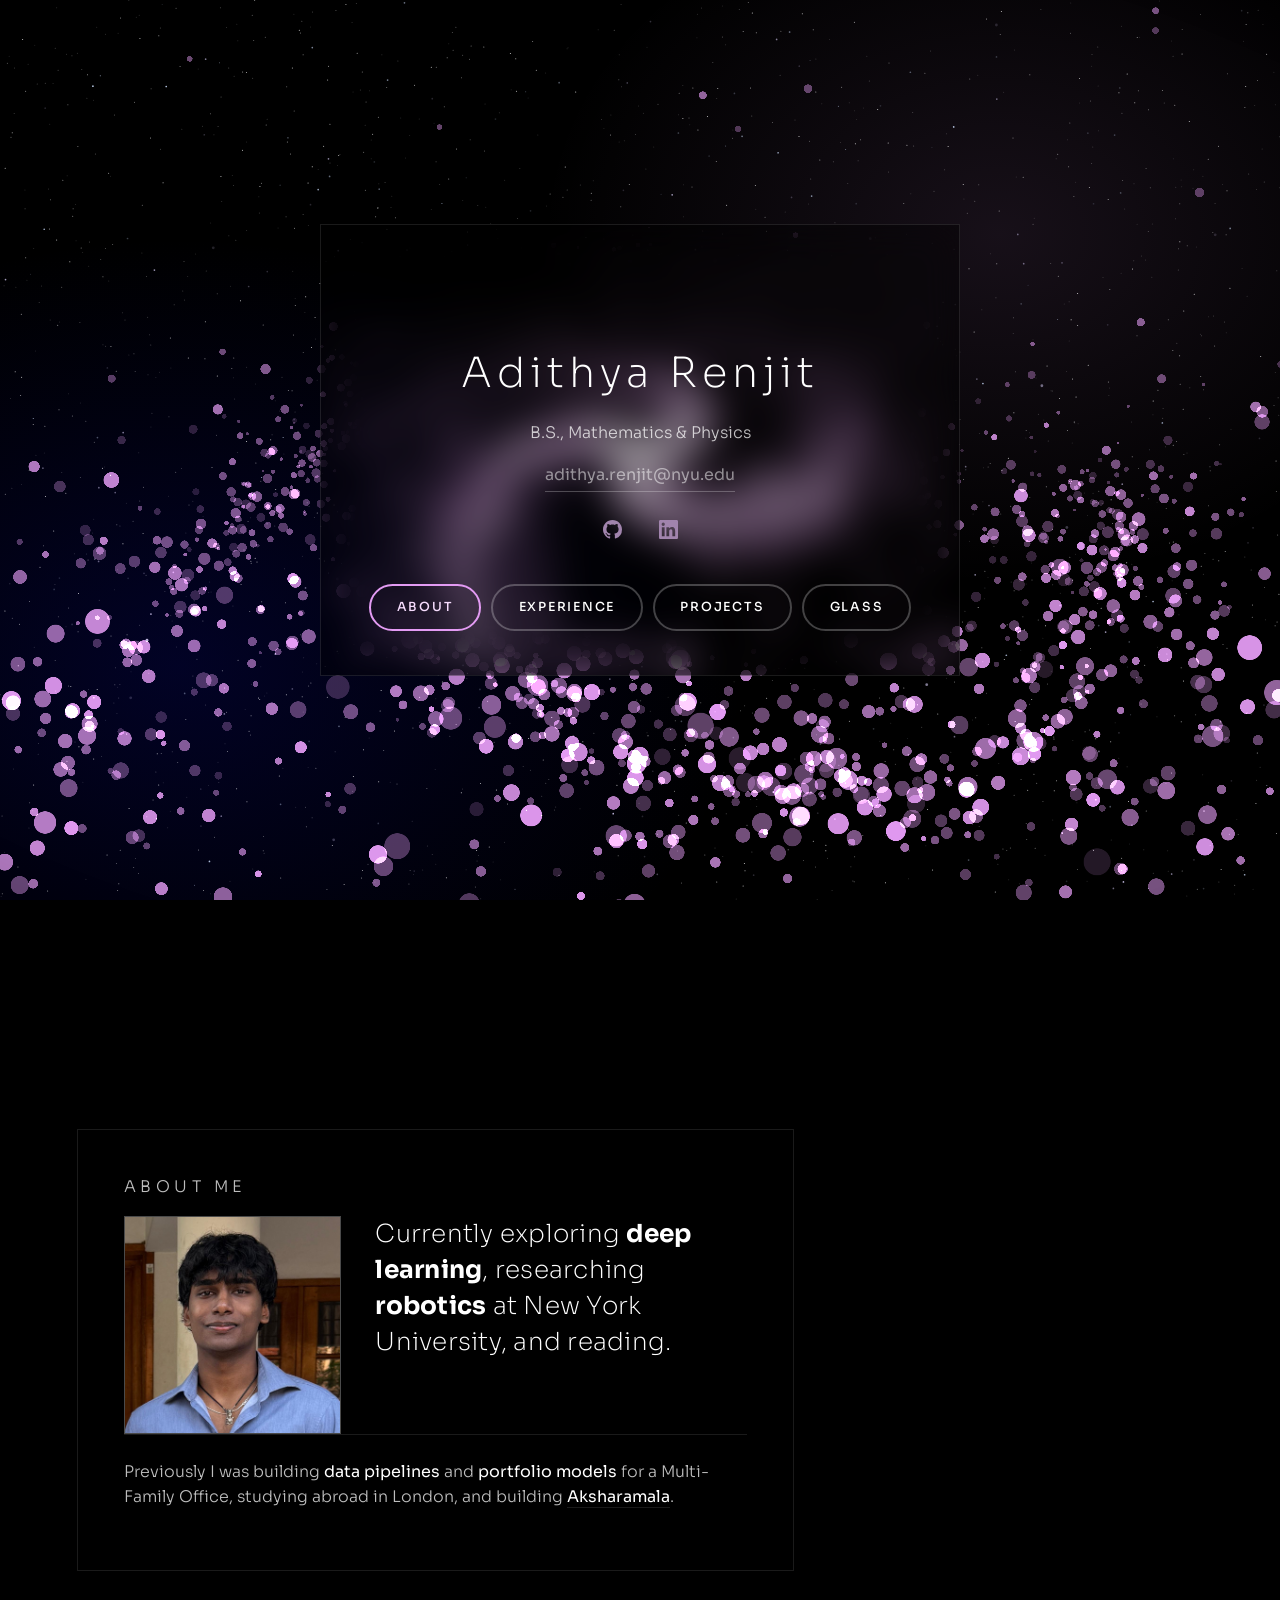
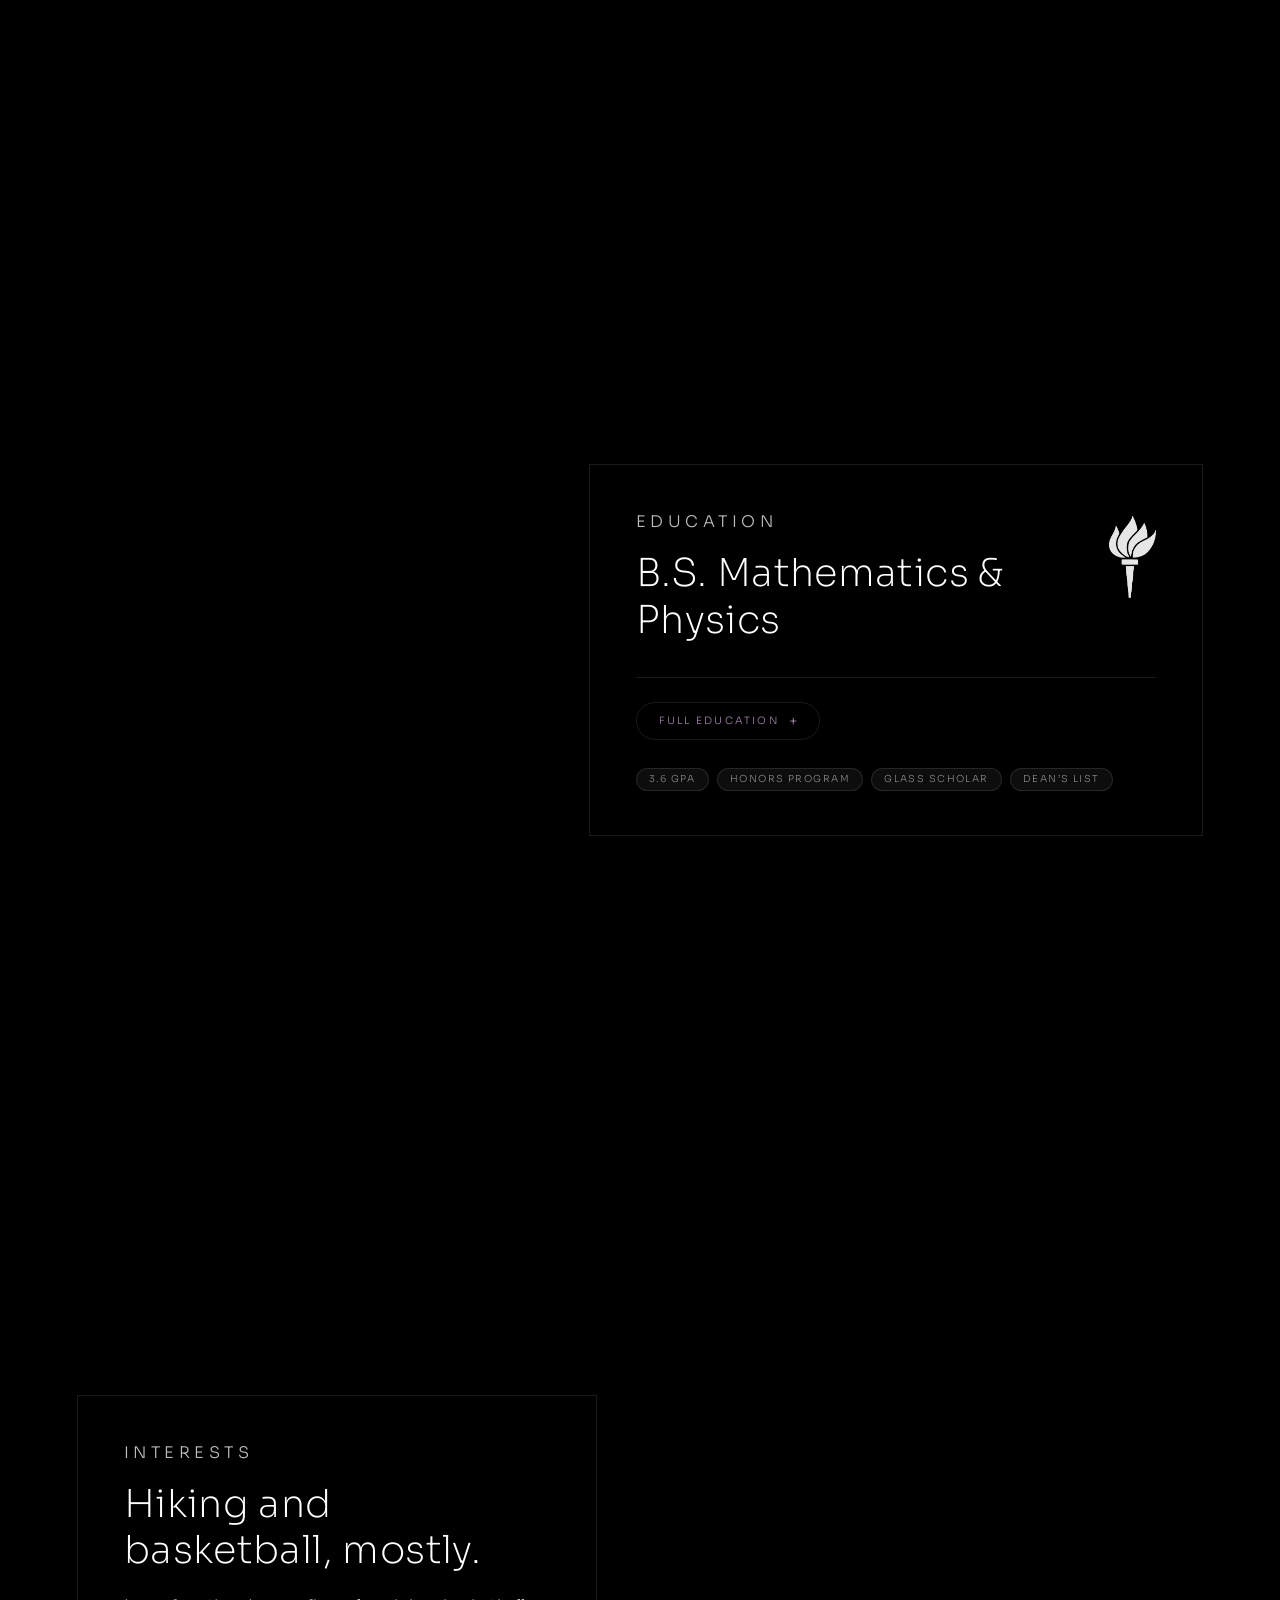
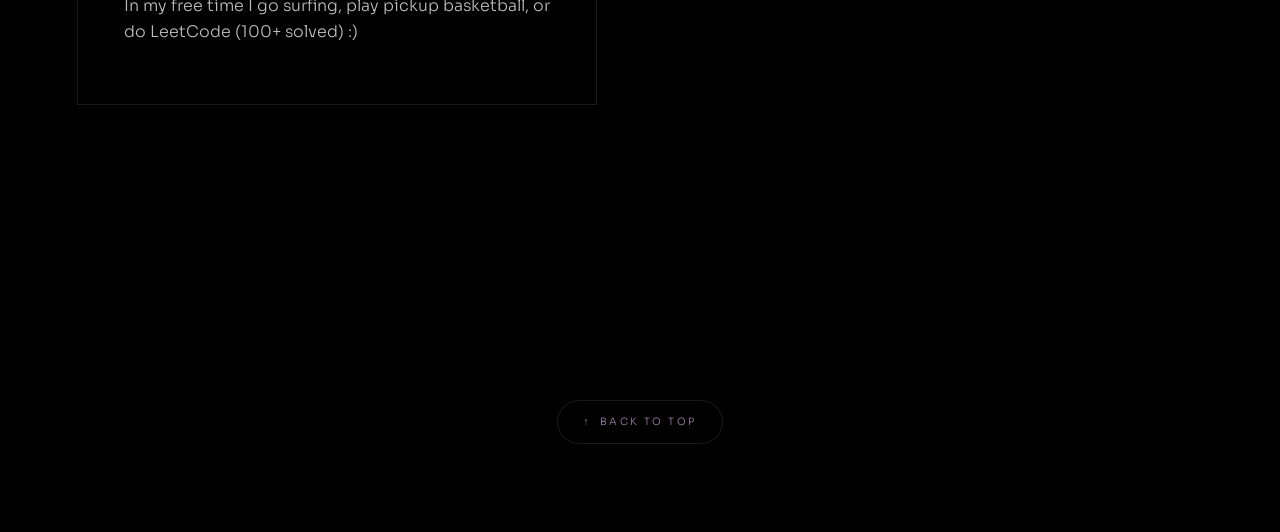
<file: index.html>
<!doctype html>
<html lang="en">
<head>
<meta charset="utf-8">
<meta name="viewport" content="width=device-width, initial-scale=1">
<title>Adithya Renjit</title>
<meta name="description" content="Adithya Renjit — mathematics &amp; physics at NYU. Deep learning, robotics research.">
<link rel="icon" href="assets/favicon-16.png" sizes="16x16">
<link rel="icon" href="assets/favicon.png" sizes="32x32">
<link rel="preconnect" href="https://fonts.googleapis.com">
<link rel="preconnect" href="https://fonts.gstatic.com" crossorigin>
<link href="https://fonts.googleapis.com/css2?family=Sora:wght@200;300;400;500;600&display=swap" rel="stylesheet">
<link rel="stylesheet" href="style.css">
<noscript><style>
  /* no canvas, no track switching: show everything, stacked */
  .track[hidden]{display:block !important}
  .tabs{display:none}
</style></noscript>
</head>
<body>

<canvas id="field" aria-hidden="true"></canvas>
<div id="nebula" aria-hidden="true"></div>
<div id="vignette" aria-hidden="true"></div>

<main>

  <!-- intro block: the only thing above the fold -->
  <section class="view hero" id="home">
    <div class="slab hero-slab">
      <h1 class="hero-name">Adithya Renjit</h1>
      <p class="hero-line">B.S., Mathematics &amp; Physics</p>
      <a class="hero-mail" href="mailto:adithya.renjit@nyu.edu">adithya.renjit@nyu.edu</a>
      <div class="hero-links">
        <a href="https://github.com/adithya1309" target="_blank" rel="noopener" aria-label="GitHub">
          <svg viewBox="0 0 16 16" aria-hidden="true" focusable="false"><path d="M8 0C3.58 0 0 3.58 0 8c0 3.54 2.29 6.53 5.47 7.59.4.07.55-.17.55-.38 0-.19-.01-.82-.01-1.49-2.01.37-2.53-.49-2.69-.94-.09-.23-.48-.94-.82-1.13-.28-.15-.68-.52-.01-.53.63-.01 1.08.58 1.23.82.72 1.21 1.87.87 2.33.66.07-.52.28-.87.51-1.07-1.78-.2-3.64-.89-3.64-3.95 0-.87.31-1.59.82-2.15-.08-.2-.36-1.02.08-2.12 0 0 .67-.21 2.2.82.64-.18 1.32-.27 2-.27.68 0 1.36.09 2 .271.53-1.04 2.2-.82 2.2-.82.44 1.1.16 1.92.08 2.12.51.56.82 1.27.82 2.15 0 3.07-1.87 3.75-3.65 3.95.29.25.54.73.54 1.48 0 1.07-.01 1.93-.01 2.2 0 .21.15.46.55.38A8.01 8.01 0 0 0 16 8c0-4.42-3.58-8-8-8z"/></svg>
        </a>
        <a href="https://www.linkedin.com/in/adithyavrenjit/" target="_blank" rel="noopener" aria-label="LinkedIn">
          <svg viewBox="0 0 24 24" aria-hidden="true" focusable="false"><path d="M20.45 20.45h-3.56v-5.57c0-1.33-.03-3.04-1.85-3.04-1.85 0-2.14 1.45-2.14 2.94v5.67H9.35V9h3.41v1.56h.05c.48-.9 1.63-1.85 3.36-1.85 3.6 0 4.27 2.37 4.27 5.45v6.29zM5.34 7.43a2.06 2.06 0 1 1 0-4.13 2.06 2.06 0 0 1 0 4.13zM7.12 20.45H3.55V9h3.57v11.45zM22.22 0H1.77C.79 0 0 .77 0 1.72v20.56C0 23.23.79 24 1.77 24h20.45c.98 0 1.78-.77 1.78-1.72V1.72C24 .77 23.2 0 22.22 0z"/></svg>
        </a>
      </div>

      <!-- these four ARE the navigation; each owns the whole page below -->
      <nav class="tabs" aria-label="Sections">
        <button data-track="about"      aria-current="true">About</button>
        <button data-track="experience" aria-current="false">Experience</button>
        <button data-track="projects"   aria-current="false">Projects</button>
        <button data-track="glass"      aria-current="false">GLASS</button>
      </nav>
    </div>
  </section>

  <div id="tracks">

    <div class="track" data-track="about">
      <section class="view">
        <div class="slab">
          <p class="eyebrow">About me</p>
          <div class="aboutrow">
            <img class="avatar" src="assets/headshot.jpg" alt="Adithya Renjit" width="910" height="1214">
            <div>
              <h2 class="title title--sm">Currently exploring <strong>deep learning</strong>, researching
                 <strong>robotics</strong> at New York University,
                 and reading.</h2>
            </div>
          </div>
          <p class="prev">Previously I was building <strong>data pipelines</strong> and
             <strong>portfolio models</strong> for a Multi-Family Office, studying abroad in London,
             and building <a href="aksharamala.html">Aksharamala</a>.</p>
        </div>
      </section>

      <section class="view">
        <div class="slab">
          <p class="eyebrow">Education</p>
          <div class="eduhead">
            <h2 class="title">B.S. Mathematics &amp; Physics</h2>
            <img class="edulogo" src="assets/nyu-torch.png" alt="NYU" width="347" height="600">
          </div>
          <details class="expand">
            <summary>Full education</summary>
            <div class="edu">
              <ul class="entries">
                <li>
                  <div class="hd"><span class="t">New York University</span><span class="d">Tandon School of Engineering &amp; Courant Institute</span></div>
                  <p class="s">B.S. in Mathematics &amp; Physics.</p>
                </li>
                <li>
                  <div class="hd"><span class="t">Global Leaders and Scholars in STEM</span></div>
                  <p class="s">Honors cohort built around research, professional development, and a global-challenge mission.</p>
                </li>
                <li>
                  <div class="hd"><span class="t">Coursework</span></div>
                  <p class="s">Multivariable Calculus, Linear Algebra, Probability &amp; Statistics,
                     Classical Mechanics, Physics I&ndash;III, Statics, Materials Science.</p>
                </li>
              </ul>
            </div>
          </details>
          <div class="edu-badges">
            <span class="chip">3.6 GPA</span>
            <span class="chip">Honors Program</span>
            <span class="chip">GLASS Scholar</span>
            <span class="chip">Dean&rsquo;s List</span>
          </div>
        </div>
      </section>

      <section class="view">
        <div class="slab slab--narrow">
          <p class="eyebrow">Interests</p>
          <h2 class="title">Hiking and basketball, mostly.</h2>
          <p>In my free time I go surfing, play pickup basketball, or do
             LeetCode (100+ solved) :)</p>
        </div>
      </section>
      <div class="totop">
        <a href="#home">&uarr;&nbsp;&nbsp;Back to top</a>
      </div>

    </div>

    <div class="track" data-track="experience" hidden>
      <section class="view view--centred">
        <div class="slab slab--wide">
          <p class="eyebrow">Work</p>
          <h2 class="title">Professional Experience.</h2>
          <ul class="entries">
            <li>
              <div class="hd"><span class="t">Investment Intern &mdash; BRCPL</span>
              <span class="d">May 2026 &mdash; Jul 2026</span></div>
              <div class="s">Created data pipelines and portfolio models for an asset manager.</div>
            </li>
            <li>
              <div class="hd"><span class="t">Teaching Assistant &mdash; NYU Engineering &amp; Design</span>
              <span class="d">Sep 2025 &mdash; Present</span></div>
              <div class="s">Led lab sections on digital logic, CAD, and C++, supporting soldering
                  and Arduino builds.</div>
            </li>
          </ul>
        </div>
      </section>

      <section class="view view--centred">
        <div class="slab slab--wide">
          <p class="eyebrow">Research Groups</p>
          <h2 class="title">Contributing to.</h2>
          <ul class="entries">
            <li>
              <div class="hd"><span class="t">FAMS Lab &mdash; NYU</span>
              <span class="d">Sep 2026 &mdash; Present</span></div>
              <div class="s">Focusing on soft robotics, artificial intelligence, and mechatronic systems.</div>
            </li>
            <li>
              <div class="hd"><span class="t">Rogue Aerospace &mdash; NYU</span>
              <span class="d">Sep 2025 &mdash; Present</span></div>
              <div class="s">Building civilian-class rockets for competition.</div>
            </li>
          </ul>
        </div>
      </section>
      <div class="totop">
        <a href="#home">&uarr;&nbsp;&nbsp;Back to top</a>
      </div>

    </div>

    <div class="track" data-track="projects" hidden>
      <section class="view view--centred">
        <div class="stack">
          <p class="trackhead">Selected Projects</p>
          <div class="slab slab--wide">
                        <h2 class="title">Aksharamala</h2>
            <p>A convolutional neural net and web app that teaches Malayalam script.</p>
            <div class="embed">
              <video src="demogif.mp4" title="Aksharamala demo"
                autoplay loop muted playsinline preload="metadata"></video>
            </div>
            <div class="chips"><span class="chip">Python</span><span class="chip">PyTorch</span><span
              class="chip">pandas</span><span class="chip">Completed</span><a class="chip chip--link"
              href="https://youtu.be/Khj7lOnFQ6Q" target="_blank" rel="noopener">Demo</a></div>
            <div class="totop totop--inline">
              <a href="aksharamala.html">Read more</a><a href="https://adithya1309.github.io/aksharamala" target="_blank" rel="noopener">Try it out&nbsp;&nbsp;&rarr;</a>
            </div>
          </div>
        </div>
      </section>

      <section class="view view--centred">
        <div class="slab slab--wide">
                    <h2 class="title">Physics-Informed Neural Net for Battery Degradation</h2>
          <p>Recovering negative-electrode diffusion from raw voltage.</p>
          <div class="chips"><span class="chip">PyTorch</span><span class="chip">In progress</span></div>
        </div>
      </section>

      <section class="view view--centred">
        <div class="slab slab--wide">
                    <h2 class="title">gpuplate</h2>
          <p>Developing a cold plate for an RTX 4090.</p>
          <div class="chips"><span class="chip">SolidWorks</span><span class="chip">In progress</span></div>
        </div>
      </section>
      <div class="totop">
        <a href="#home">&uarr;&nbsp;&nbsp;Back to top</a>
      </div>

    </div>

    <div class="track" data-track="glass" hidden>
      <section class="view">
        <div class="slab">
          <p class="eyebrow">Overview</p>
          <h2 class="title">What GLASS is.</h2>
          <p class="quote">&ldquo;The Global Leaders and Scholars in STEM (GLASS) program brings together
             and supports high-achieving undergraduates with the potential for becoming global leaders
             in innovation, technology, research, and entrepreneurship.&rdquo;</p>
        </div>
      </section>

      <section class="view view--centred">
        <div class="stack">
          <div class="slab slab--wide mission">
            <p class="eyebrow">Mission Statement</p>
            <h2 class="mission-title">Global Challenge</h2>
            <blockquote class="pull">&ldquo;Improving access through efficient and sustainable infrastructure.&rdquo;</blockquote>
            <p>As a <strong>mathematics &amp; physics</strong> student, and someone who grew up volunteering
               at underprivileged communities across Borneo, I understood firsthand that engineers have
               the potential to bridge social and economic gaps by designing
               <strong>affordable infrastructure</strong> and creating
               <strong>innovative, sustainable technologies</strong>.</p>
            <p>Being a <strong>GLASS Scholar</strong> gives me access to the resources required to turn my
               ambitions into a reality, and it makes achieving my goals a little easier. Through the
               three-year program I can see myself growing both professionally and personally into
               somebody who can leave a <strong>lasting positive impact</strong> on not only my local
               community but the world too.</p>
          </div>
        </div>
      </section>

      <section class="view view--centred">
        <div class="pair">
          <div class="slab">
            <p class="eyebrow">Goals</p>
            <h2 class="title">UN Sustainable Development Goals (SDGs)</h2>
            <ul class="entries">
              <li><div class="hd"><span class="t">Reduced Inequalities</span></div></li>
              <li><div class="hd"><span class="t">Quality Education</span></div></li>
            </ul>
          </div>
          <div class="slab">
            <p class="eyebrow">Focus</p>
            <h2 class="title">Impact Areas</h2>
            <ul class="entries">
              <li><div class="hd"><span class="t">Quantum Science &amp; Technologies</span></div></li>
              <li><div class="hd"><span class="t">Industrial, Urban &amp; Environmental Sustainability</span></div></li>
            </ul>
          </div>
        </div>
      </section>

      <section class="view view--centred">
        <div class="stack stack--windows">
          <p class="trackhead">The Five Windows</p>
          <div class="slab slab--head">
            <h2 class="title">The five GLASS competencies.</h2>
            <p>GLASS develops mastery across five areas. Each window gets its own page tracking
               goals, plans, and progress.</p>
          </div>
          <div class="ring">
          <a class="win" href="#" style="--x:50%;--y:10%">
            <span class="win-num">01</span>
            <span class="win-title">Professional Development</span>
            <span class="win-desc">Internships, research, certifications, and conferences that build the engineering career.</span>
            <span class="win-go">Open window &rarr;</span>
          </a>
          <a class="win" href="#" style="--x:84%;--y:38%">
            <span class="win-num">02</span>
            <span class="win-title">Academic Excellence</span>
            <span class="win-desc">Rigorous coursework, research, and design work at the core of the honors curriculum.</span>
            <span class="win-go">Open window &rarr;</span>
          </a>
          <a class="win" href="#" style="--x:71%;--y:82%">
            <span class="win-num">03</span>
            <span class="win-title">Commitment to Service</span>
            <span class="win-desc">Service learning, mentoring, and community engagement tied to the SDGs and Impact Areas.</span>
            <span class="win-go">Open window &rarr;</span>
          </a>
          <a class="win" href="#" style="--x:29%;--y:82%">
            <span class="win-num">04</span>
            <span class="win-title">Global Competency</span>
            <span class="win-desc">The required semester abroad and the cross-cultural work that widens an engineering perspective.</span>
            <span class="win-go">Open window &rarr;</span>
          </a>
          <a class="win" href="#" style="--x:16%;--y:38%">
            <span class="win-num">05</span>
            <span class="win-title">Leadership Development</span>
            <span class="win-desc">Team leadership, mentoring, and the cohort seminar series.</span>
            <span class="win-go">Open window &rarr;</span>
          </a>
            </div>
        </div>
      </section>
      <div class="totop">
        <a href="#home">&uarr;&nbsp;&nbsp;Back to top</a>
      </div>


    </div>

  </div>
</main>

<!-- footer removed: socials, scroll indicator and place slot all dropped -->

<script src="galaxy.js"></script>
</body>
</html>
</file>
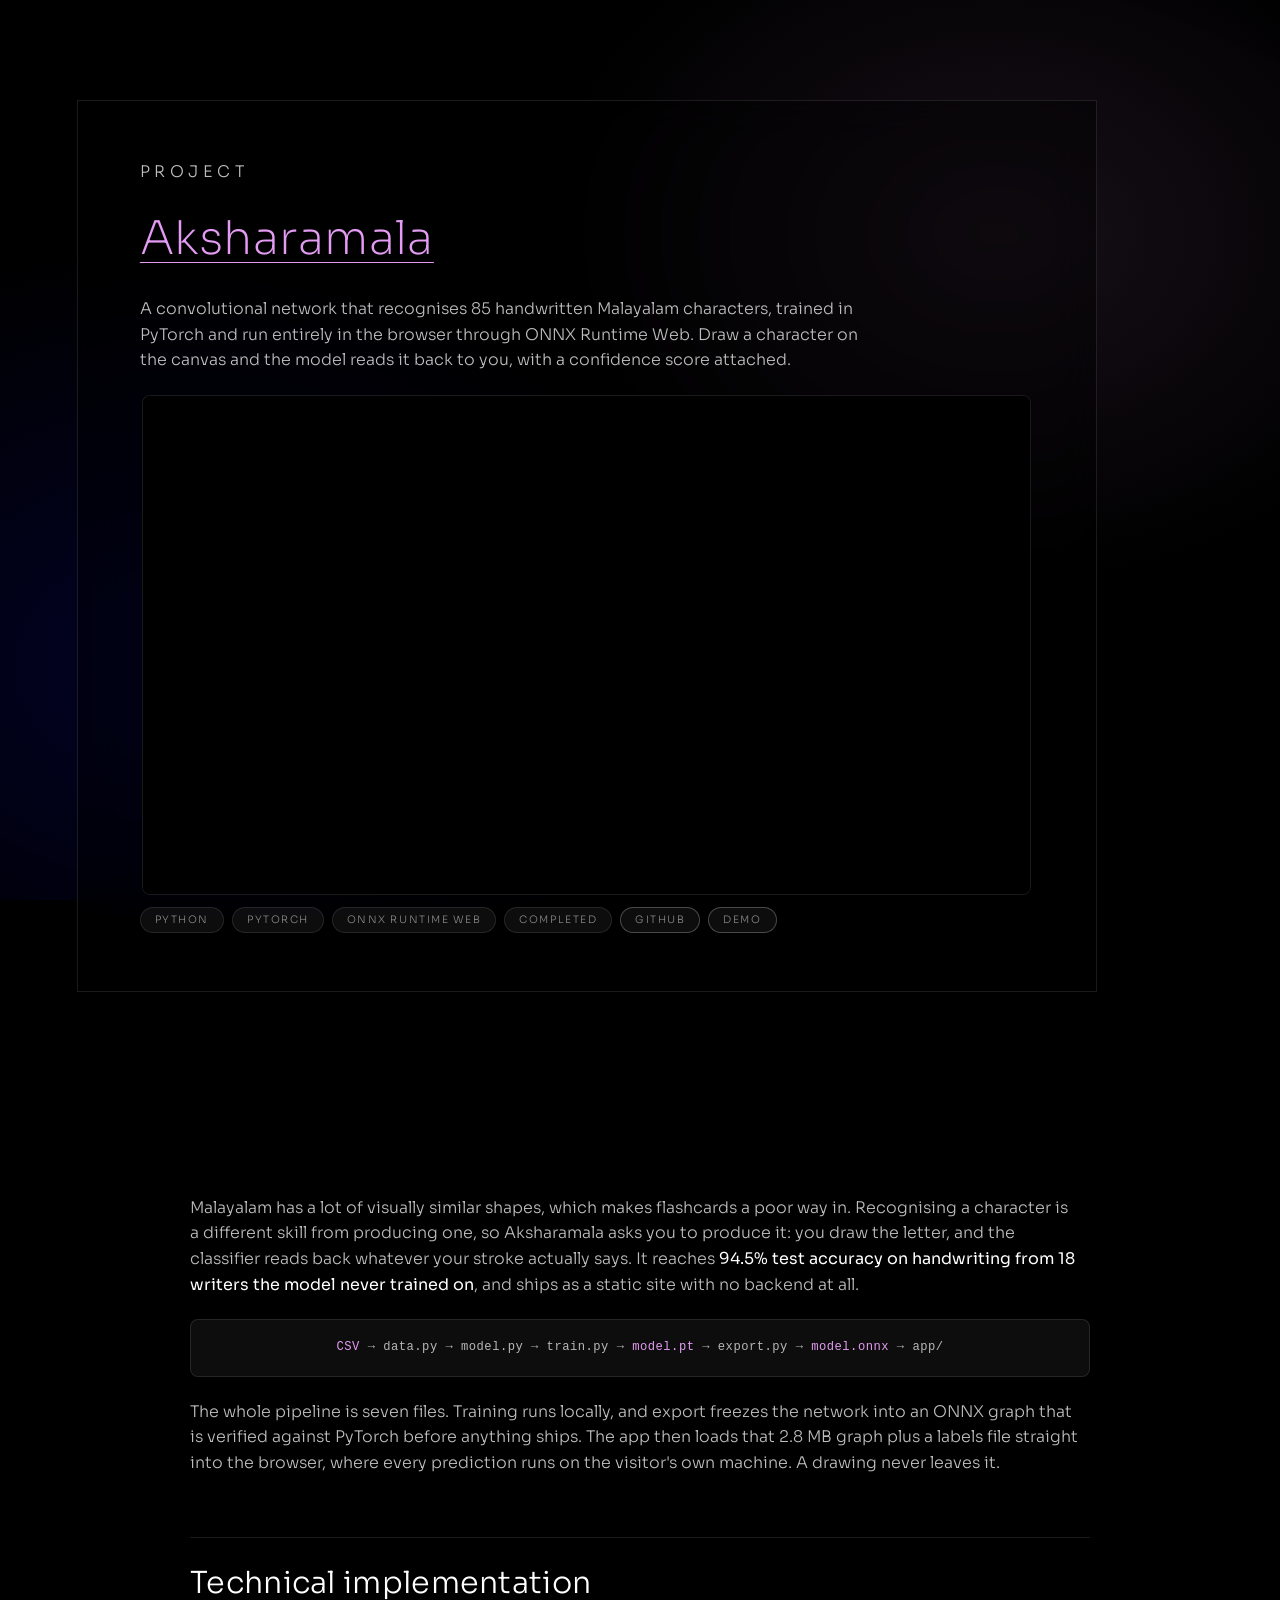
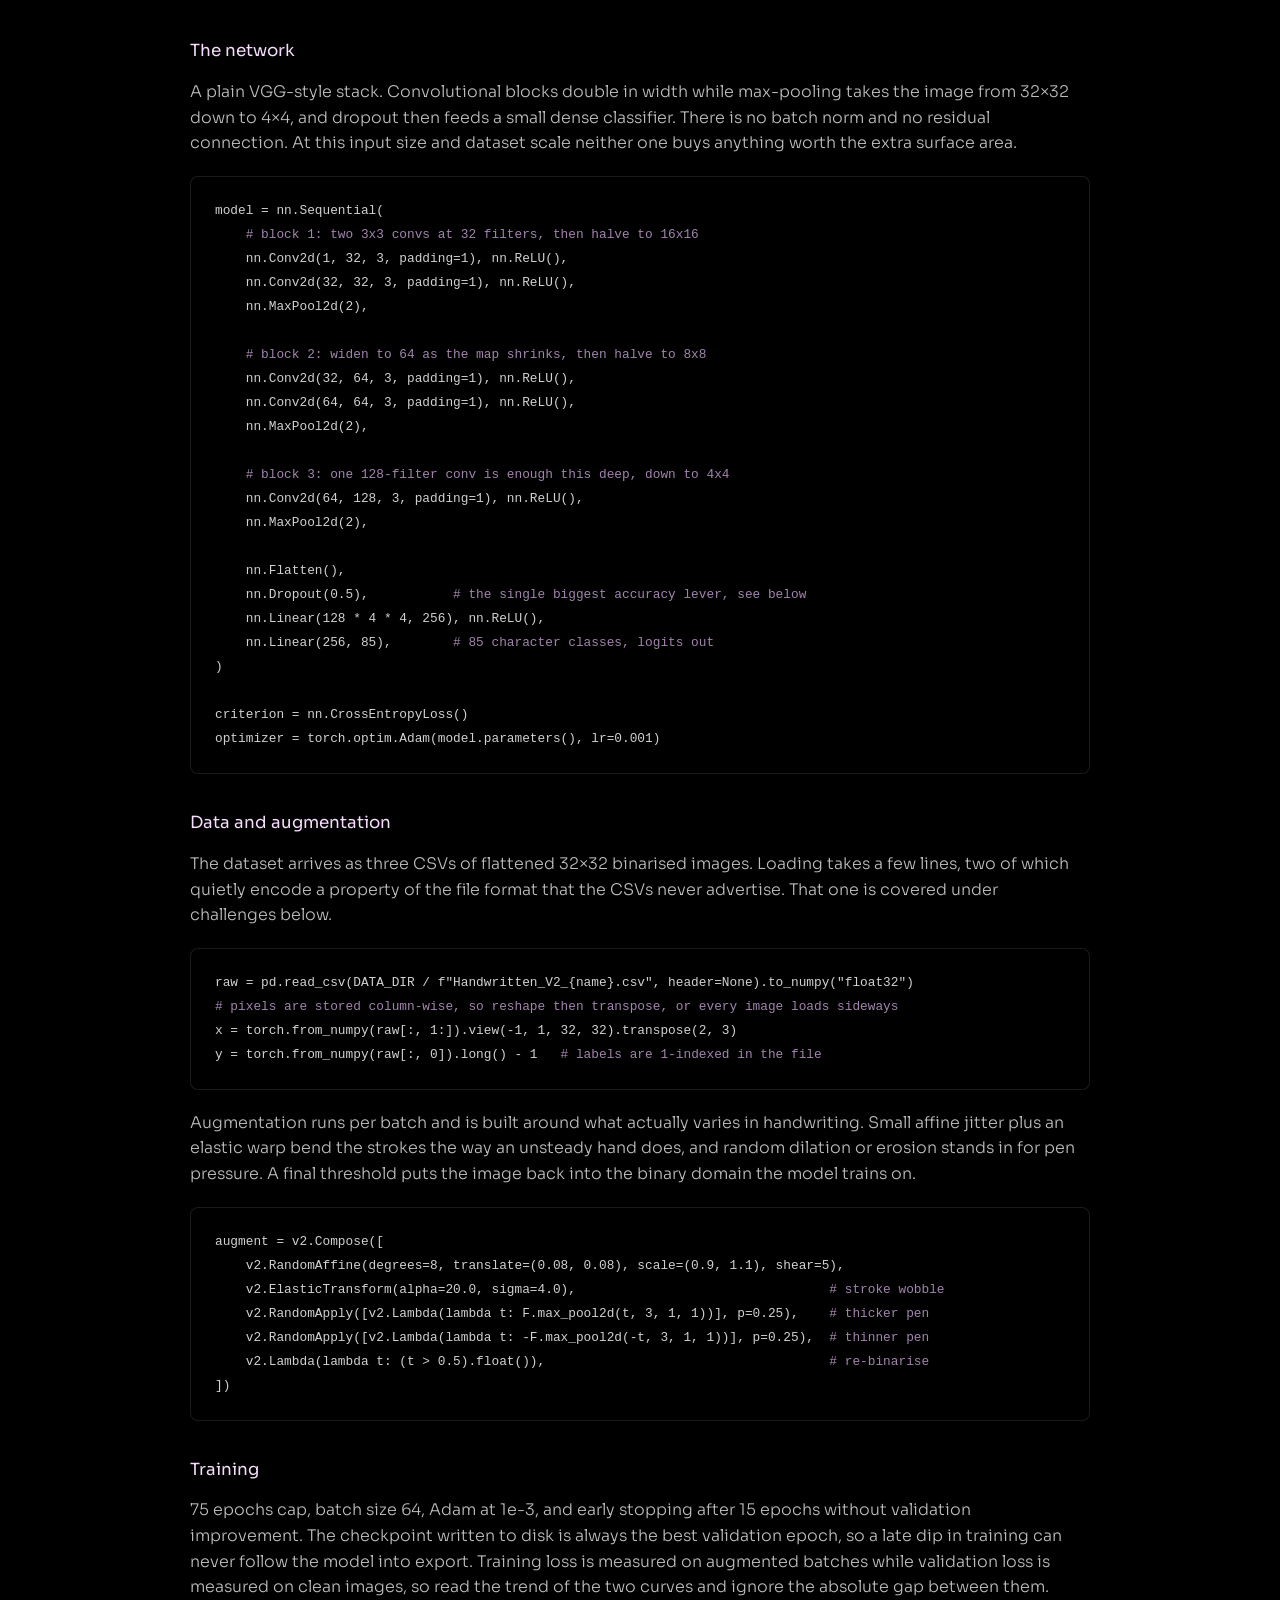
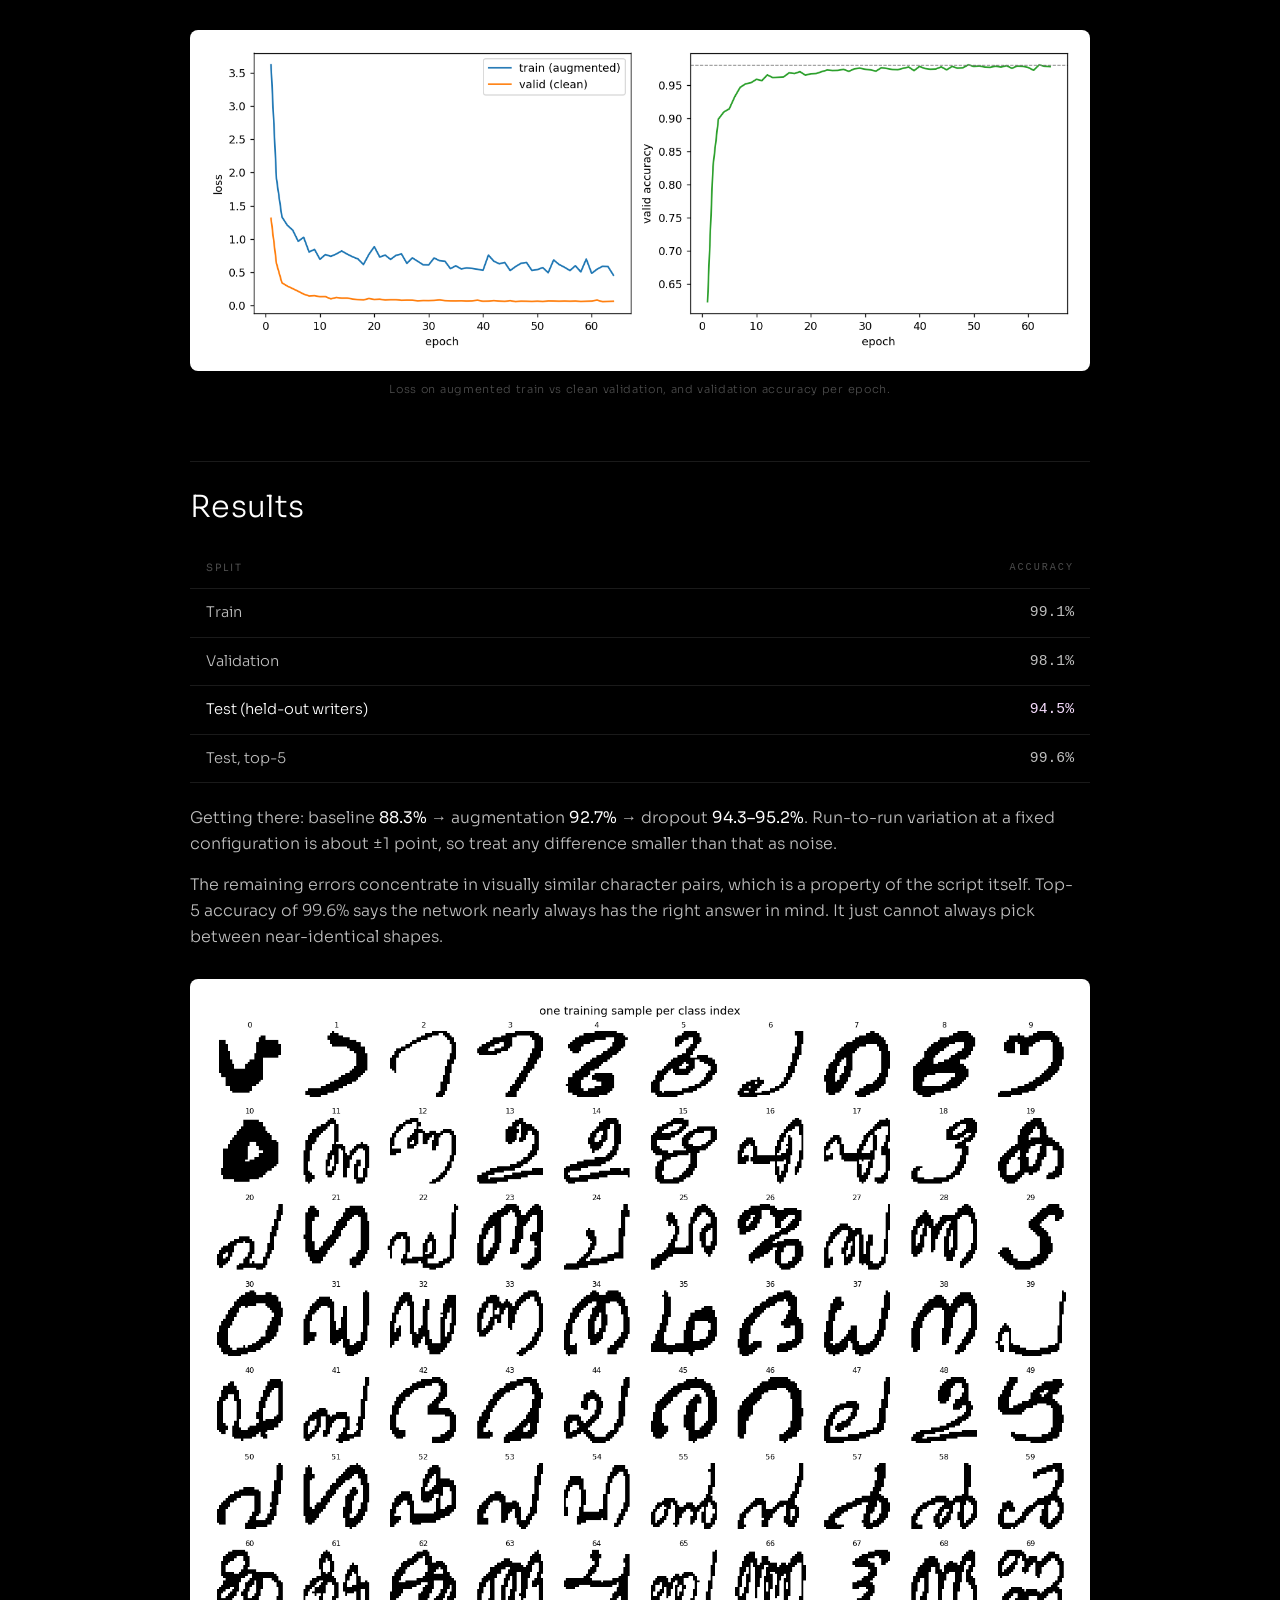
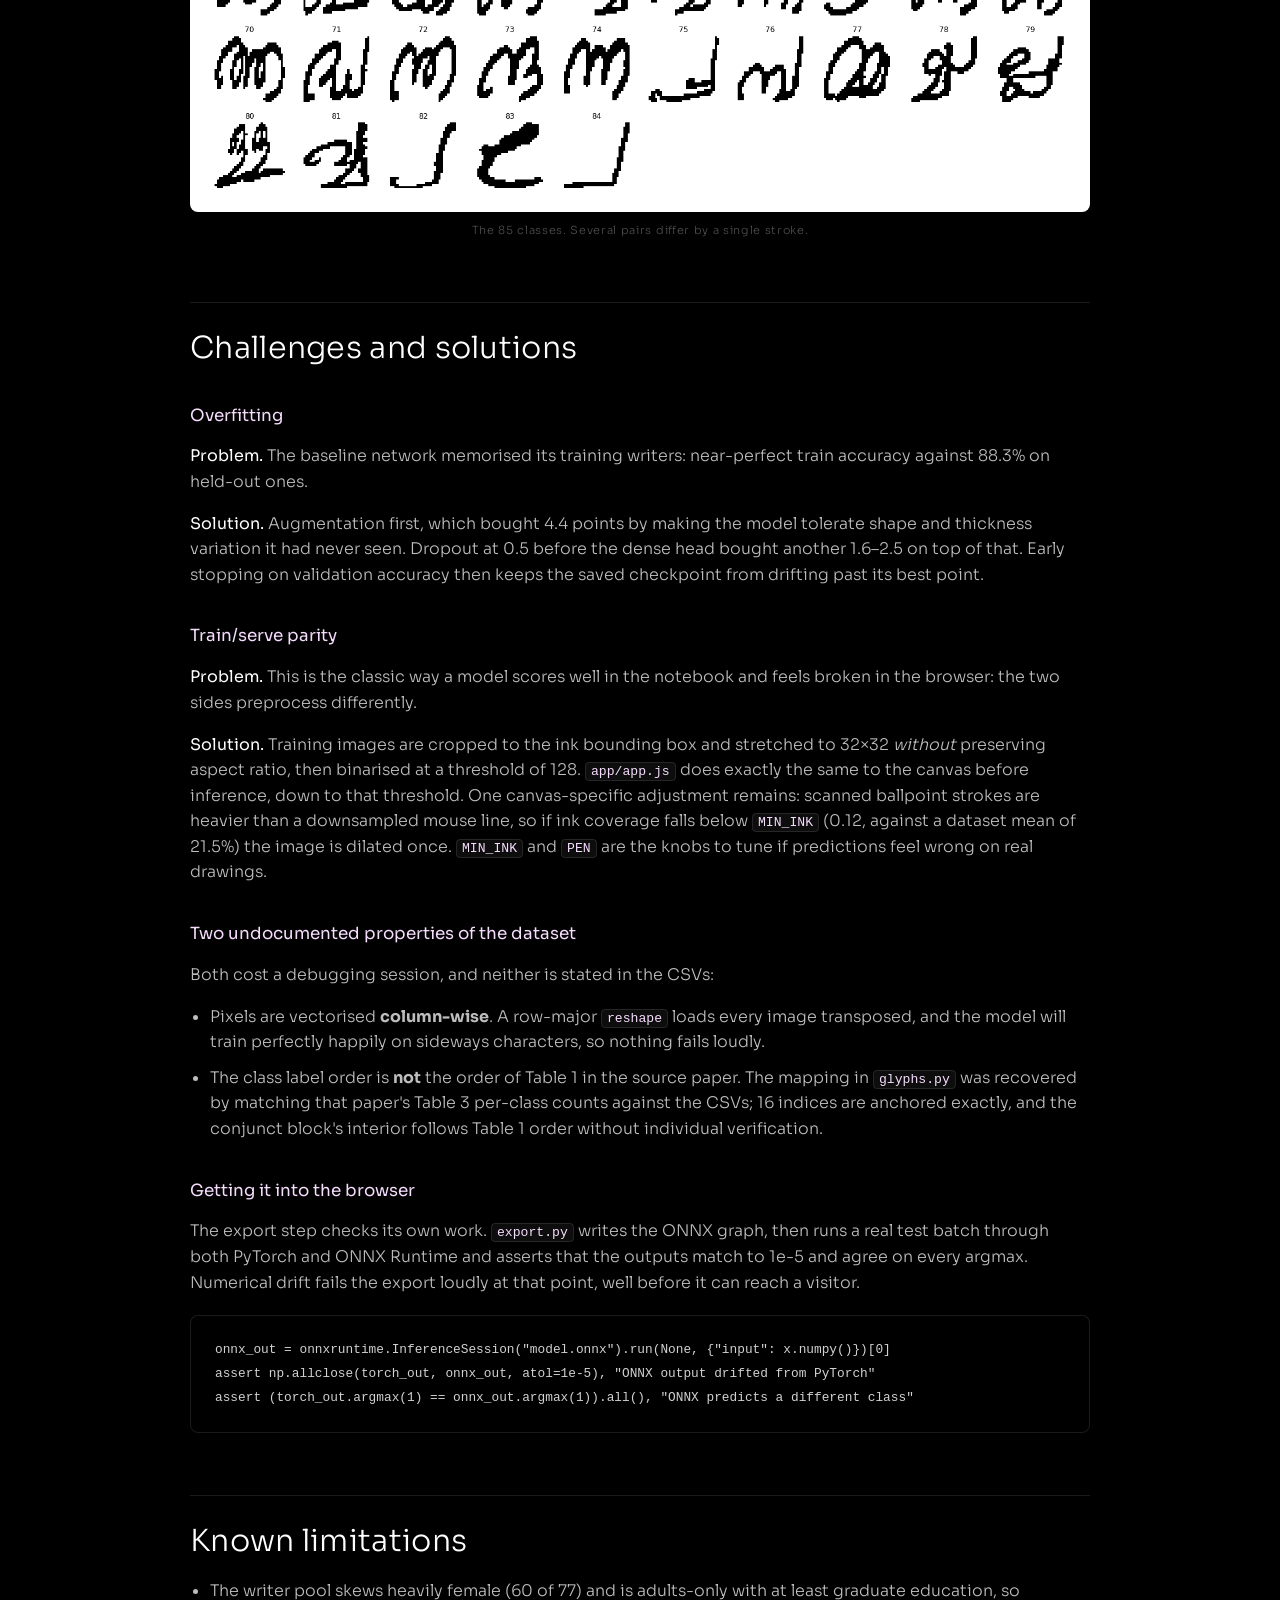
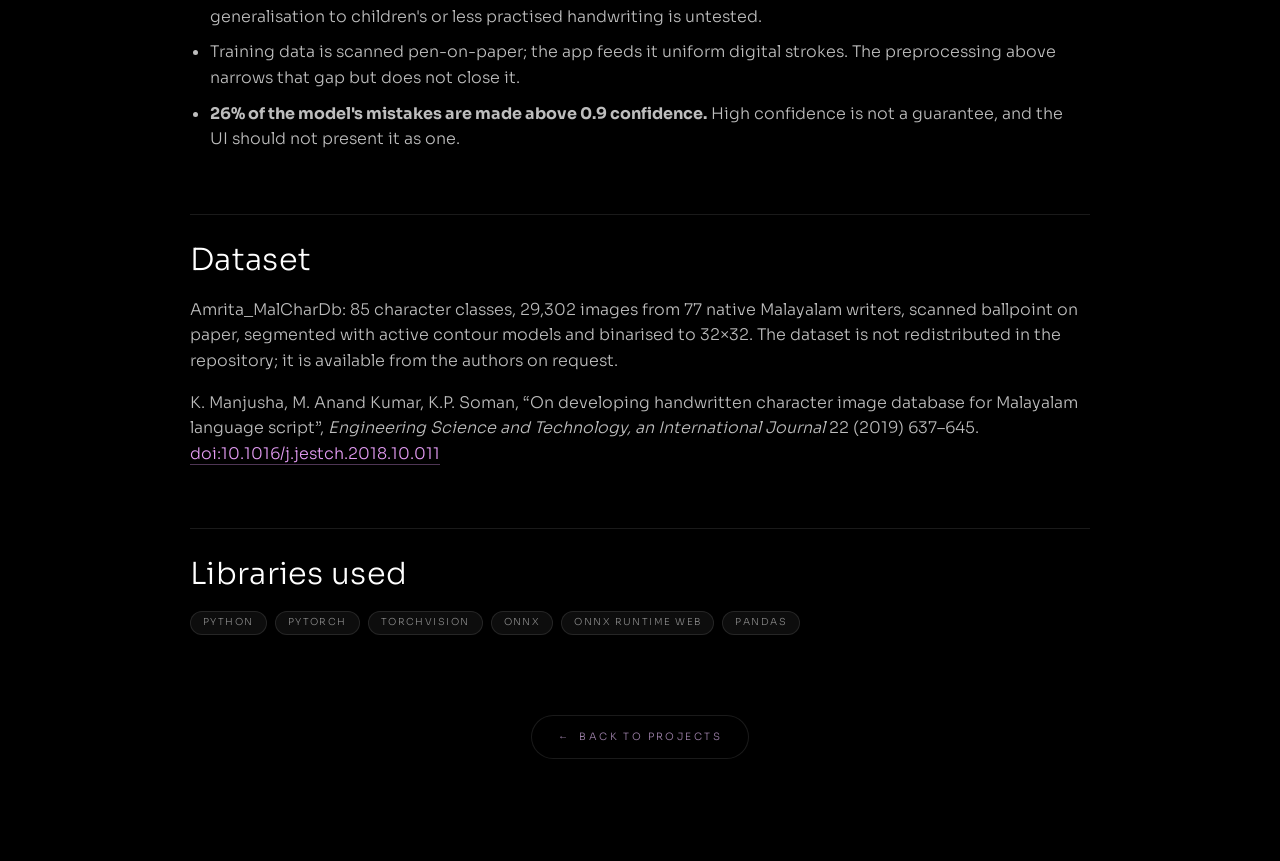
<file: aksharamala.html>
<!doctype html>
<html lang="en">
<head>
<meta charset="utf-8">
<meta name="viewport" content="width=device-width, initial-scale=1">
<title>Aksharamala | Adithya Renjit</title>
<meta name="description" content="Aksharamala, a CNN that recognises 85 handwritten Malayalam characters, trained in PyTorch and run entirely in the browser with ONNX Runtime Web.">
<link rel="icon" href="assets/favicon-16.png" sizes="16x16">
<link rel="icon" href="assets/favicon.png" sizes="32x32">
<link rel="preconnect" href="https://fonts.googleapis.com">
<link rel="preconnect" href="https://fonts.gstatic.com" crossorigin>
<link href="https://fonts.googleapis.com/css2?family=Sora:wght@200;300;400;500;600&display=swap" rel="stylesheet">
<link rel="stylesheet" href="style.css">
<style>
  /* ponytail: page-local article styles. This page is a long-form write-up,
     not the full-viewport scroll sections the rest of the site uses */
  .doc{padding:clamp(60px,8vw,110px) clamp(20px,6vw,96px) 0}
  .doc-inner{width:100%;max-width:900px;margin:0 auto}
  .doc h2{font-size:clamp(1.3rem,2.6vw,1.9rem);font-weight:300;letter-spacing:.01em;
          line-height:1.25;margin:62px 0 18px;padding-top:26px;border-top:1px solid var(--w-10)}
  .doc h3{font-size:1.05rem;font-weight:400;color:var(--lilac-hi);margin:36px 0 14px}
  .doc p{color:rgba(255,255,255,.74);font-size:1rem;margin:0 0 16px;max-width:74ch}
  .doc p strong{color:var(--white);font-weight:400}
  .doc a{color:var(--lilac);text-decoration:none;border-bottom:1px solid rgba(227,155,243,.35)}
  .doc a:hover{color:var(--lilac-hi);border-color:var(--lilac)}
  .doc ul{color:rgba(255,255,255,.74);font-size:1rem;padding-left:20px;margin:0 0 16px;max-width:74ch}
  .doc li{margin-bottom:10px}
  .lead{font-size:1.1rem;color:rgba(255,255,255,.85);max-width:70ch}
  pre{margin:20px 0;padding:22px 24px;overflow-x:auto;
      background:rgba(0,0,0,.55);border:1px solid var(--w-10);border-radius:8px;
      -webkit-backdrop-filter:blur(20px);backdrop-filter:blur(20px)}
  pre code{font-family:ui-monospace,Menlo,Consolas,monospace;font-size:.8rem;line-height:1.75;
           color:rgba(255,255,255,.82);white-space:pre}
  code .c{color:var(--lilac-dim)}
  p code,li code,td code{font-family:ui-monospace,Menlo,Consolas,monospace;font-size:.82em;
        color:var(--lilac-hi);background:var(--w-05);border:1px solid var(--w-10);
        border-radius:4px;padding:1px 5px}
  .flow{margin:22px 0;padding:18px 22px;overflow-x:auto;text-align:center;
        border:1px solid var(--w-10);border-radius:8px;background:var(--w-05);
        font-family:ui-monospace,Menlo,Consolas,monospace;font-size:.76rem;
        letter-spacing:.04em;color:rgba(255,255,255,.7);white-space:nowrap}
  .flow b{color:var(--lilac);font-weight:400}
  .tablewrap{overflow-x:auto;margin:22px 0}
  table{border-collapse:collapse;width:100%;min-width:380px;font-size:.92rem}
  th,td{text-align:left;padding:12px 16px;border-bottom:1px solid var(--w-10);
        color:rgba(255,255,255,.74)}
  th{font-size:.63rem;text-transform:uppercase;letter-spacing:.2em;color:var(--gray);font-weight:400}
  td:last-child,th:last-child{text-align:right;font-family:ui-monospace,Menlo,Consolas,monospace}
  tr.key td{color:var(--white)}
  tr.key td:last-child{color:var(--lilac-hi)}
  figure{margin:30px 0 26px}
  figure img{width:100%;display:block;border:1px solid var(--w-10);border-radius:8px;
             background:#fff;padding:10px}
  figcaption{font-size:.7rem;letter-spacing:.06em;color:var(--gray);margin-top:10px;text-align:center}
  .refs{font-size:.85rem;color:rgba(255,255,255,.6);max-width:74ch}
  @media (max-width:900px){
    .doc{padding:60px 18px 0}
    .doc h2{margin-top:46px}
  }
</style>
</head>
<body>

<!-- ponytail: no canvas here, so no galaxy.js; the nebula/vignette layers are pure CSS -->
<div id="nebula" aria-hidden="true"></div>
<div id="vignette" aria-hidden="true"></div>

<main>

  <section class="view view--centred">
    <div class="slab slab--wide">
      <p class="eyebrow">Project</p>
      <h2 class="title"><a class="title-link" href="https://adithya1309.github.io/aksharamala" target="_blank" rel="noopener">Aksharamala</a></h2>
      <p>A convolutional network that recognises 85 handwritten Malayalam characters, trained in
         PyTorch and run entirely in the browser through ONNX Runtime Web. Draw a character on the
         canvas and the model reads it back to you, with a confidence score attached.</p>
      <div class="embed">
        <video src="demogif.mp4" title="Aksharamala demo"
          autoplay loop muted playsinline preload="metadata"></video>
      </div>
      <div class="chips"><span class="chip">Python</span><span class="chip">PyTorch</span><span
        class="chip">ONNX Runtime Web</span><span class="chip">Completed</span><a class="chip chip--link"
        href="https://github.com/adithya1309/aksharamala" target="_blank" rel="noopener">GitHub</a><a
        class="chip chip--link" href="https://youtu.be/Khj7lOnFQ6Q" target="_blank" rel="noopener">Demo</a></div>
    </div>
  </section>

  <article class="doc">
   <div class="doc-inner">

    <p class="lead">Malayalam has a lot of visually similar shapes, which makes flashcards a poor way
      in. Recognising a character is a different skill from producing one, so Aksharamala asks you to
      produce it: you draw the letter, and the classifier reads back whatever your stroke actually
      says. It reaches <strong>94.5% test accuracy on handwriting from 18 writers the model never
      trained on</strong>, and ships as a static site with no backend at all.</p>

    <div class="flow"><b>CSV</b> &rarr; data.py &rarr; model.py &rarr; train.py &rarr; <b>model.pt</b>
      &rarr; export.py &rarr; <b>model.onnx</b> &rarr; app/</div>

    <p>The whole pipeline is seven files. Training runs locally, and export freezes the network into
      an ONNX graph that is verified against PyTorch before anything ships. The app then loads that
      2.8&nbsp;MB graph plus a labels file straight into the browser, where every prediction runs on
      the visitor's own machine. A drawing never leaves it.</p>

    <h2>Technical implementation</h2>

    <h3>The network</h3>
    <p>A plain VGG-style stack. Convolutional blocks double in width while max-pooling takes the
      image from 32&times;32 down to 4&times;4, and dropout then feeds a small dense classifier.
      There is no batch norm and no residual connection. At this input size and dataset scale neither
      one buys anything worth the extra surface area.</p>

<pre><code>model = nn.Sequential(
    <span class="c"># block 1: two 3x3 convs at 32 filters, then halve to 16x16</span>
    nn.Conv2d(1, 32, 3, padding=1), nn.ReLU(),
    nn.Conv2d(32, 32, 3, padding=1), nn.ReLU(),
    nn.MaxPool2d(2),

    <span class="c"># block 2: widen to 64 as the map shrinks, then halve to 8x8</span>
    nn.Conv2d(32, 64, 3, padding=1), nn.ReLU(),
    nn.Conv2d(64, 64, 3, padding=1), nn.ReLU(),
    nn.MaxPool2d(2),

    <span class="c"># block 3: one 128-filter conv is enough this deep, down to 4x4</span>
    nn.Conv2d(64, 128, 3, padding=1), nn.ReLU(),
    nn.MaxPool2d(2),

    nn.Flatten(),
    nn.Dropout(0.5),           <span class="c"># the single biggest accuracy lever, see below</span>
    nn.Linear(128 * 4 * 4, 256), nn.ReLU(),
    nn.Linear(256, 85),        <span class="c"># 85 character classes, logits out</span>
)

criterion = nn.CrossEntropyLoss()
optimizer = torch.optim.Adam(model.parameters(), lr=0.001)</code></pre>

    <h3>Data and augmentation</h3>
    <p>The dataset arrives as three CSVs of flattened 32&times;32 binarised images. Loading takes a
      few lines, two of which quietly encode a property of the file format that the CSVs never
      advertise. That one is covered under challenges below.</p>

<pre><code>raw = pd.read_csv(DATA_DIR / f"Handwritten_V2_{name}.csv", header=None).to_numpy("float32")
<span class="c"># pixels are stored column-wise, so reshape then transpose, or every image loads sideways</span>
x = torch.from_numpy(raw[:, 1:]).view(-1, 1, 32, 32).transpose(2, 3)
y = torch.from_numpy(raw[:, 0]).long() - 1   <span class="c"># labels are 1-indexed in the file</span></code></pre>

    <p>Augmentation runs per batch and is built around what actually varies in handwriting. Small
      affine jitter plus an elastic warp bend the strokes the way an unsteady hand does, and random
      dilation or erosion stands in for pen pressure. A final threshold puts the image back into the
      binary domain the model trains on.</p>

<pre><code>augment = v2.Compose([
    v2.RandomAffine(degrees=8, translate=(0.08, 0.08), scale=(0.9, 1.1), shear=5),
    v2.ElasticTransform(alpha=20.0, sigma=4.0),                                 <span class="c"># stroke wobble</span>
    v2.RandomApply([v2.Lambda(lambda t: F.max_pool2d(t, 3, 1, 1))], p=0.25),    <span class="c"># thicker pen</span>
    v2.RandomApply([v2.Lambda(lambda t: -F.max_pool2d(-t, 3, 1, 1))], p=0.25),  <span class="c"># thinner pen</span>
    v2.Lambda(lambda t: (t &gt; 0.5).float()),                                     <span class="c"># re-binarise</span>
])</code></pre>

    <h3>Training</h3>
    <p>75 epochs cap, batch size 64, Adam at 1e-3, and early stopping after 15 epochs without
      validation improvement. The checkpoint written to disk is always the best validation epoch, so
      a late dip in training can never follow the model into export. Training loss is measured on
      augmented batches while validation loss is measured on clean images, so read the trend of the
      two curves and ignore the absolute gap between them.</p>

    <figure>
      <img src="assets/aksharamala-curves.png" alt="Training and validation loss, and validation accuracy per epoch">
      <figcaption>Loss on augmented train vs clean validation, and validation accuracy per epoch.</figcaption>
    </figure>

    <h2>Results</h2>

    <div class="tablewrap">
      <table>
        <thead><tr><th>Split</th><th>Accuracy</th></tr></thead>
        <tbody>
          <tr><td>Train</td><td>99.1%</td></tr>
          <tr><td>Validation</td><td>98.1%</td></tr>
          <tr class="key"><td>Test (held-out writers)</td><td>94.5%</td></tr>
          <tr><td>Test, top-5</td><td>99.6%</td></tr>
        </tbody>
      </table>
    </div>

    <p>Getting there: baseline <strong>88.3%</strong> &rarr; augmentation <strong>92.7%</strong>
       &rarr; dropout <strong>94.3&ndash;95.2%</strong>. Run-to-run variation at a fixed
       configuration is about &plusmn;1 point, so treat any difference smaller than that as
       noise.</p>

    <p>The remaining errors concentrate in visually similar character pairs, which is a property of
       the script itself. Top-5 accuracy of 99.6% says the network nearly always has the right answer
       in mind. It just cannot always pick between near-identical shapes.</p>

    <figure>
      <img src="assets/aksharamala-classes.png" alt="The 85 Malayalam character classes in the dataset">
      <figcaption>The 85 classes. Several pairs differ by a single stroke.</figcaption>
    </figure>

    <h2>Challenges and solutions</h2>

    <h3>Overfitting</h3>
    <p><strong>Problem.</strong> The baseline network memorised its training writers: near-perfect
       train accuracy against 88.3% on held-out ones.</p>
    <p><strong>Solution.</strong> Augmentation first, which bought 4.4 points by making the model
       tolerate shape and thickness variation it had never seen. Dropout at 0.5 before the dense head
       bought another 1.6&ndash;2.5 on top of that. Early stopping on validation accuracy then keeps
       the saved checkpoint from drifting past its best point.</p>

    <h3>Train/serve parity</h3>
    <p><strong>Problem.</strong> This is the classic way a model scores well in the notebook and
       feels broken in the browser: the two sides preprocess differently.</p>
    <p><strong>Solution.</strong> Training images are cropped to the ink bounding box and stretched
       to 32&times;32 <em>without</em> preserving aspect ratio, then binarised at a threshold of 128.
       <code>app/app.js</code> does exactly the same to the canvas before inference, down to that
       threshold. One canvas-specific adjustment remains: scanned ballpoint strokes are heavier than
       a downsampled mouse line, so if ink coverage falls below <code>MIN_INK</code> (0.12, against a
       dataset mean of 21.5%) the image is dilated once. <code>MIN_INK</code> and <code>PEN</code>
       are the knobs to tune if predictions feel wrong on real drawings.</p>

    <h3>Two undocumented properties of the dataset</h3>
    <p>Both cost a debugging session, and neither is stated in the CSVs:</p>
    <ul>
      <li>Pixels are vectorised <strong>column-wise</strong>. A row-major <code>reshape</code> loads
          every image transposed, and the model will train perfectly happily on sideways characters,
          so nothing fails loudly.</li>
      <li>The class label order is <strong>not</strong> the order of Table 1 in the source paper. The
          mapping in <code>glyphs.py</code> was recovered by matching that paper's Table 3 per-class
          counts against the CSVs; 16 indices are anchored exactly, and the conjunct block's interior
          follows Table 1 order without individual verification.</li>
    </ul>

    <h3>Getting it into the browser</h3>
    <p>The export step checks its own work. <code>export.py</code> writes the ONNX graph, then runs
       a real test batch through both PyTorch and ONNX Runtime and asserts that the outputs match to
       1e-5 and agree on every argmax. Numerical drift fails the export loudly at that point, well
       before it can reach a visitor.</p>

<pre><code>onnx_out = onnxruntime.InferenceSession("model.onnx").run(None, {"input": x.numpy()})[0]
assert np.allclose(torch_out, onnx_out, atol=1e-5), "ONNX output drifted from PyTorch"
assert (torch_out.argmax(1) == onnx_out.argmax(1)).all(), "ONNX predicts a different class"</code></pre>

    <h2>Known limitations</h2>
    <ul>
      <li>The writer pool skews heavily female (60 of 77) and is adults-only with at least graduate
          education, so generalisation to children's or less practised handwriting is untested.</li>
      <li>Training data is scanned pen-on-paper; the app feeds it uniform digital strokes. The
          preprocessing above narrows that gap but does not close it.</li>
      <li><strong>26% of the model's mistakes are made above 0.9 confidence.</strong> High confidence
          is not a guarantee, and the UI should not present it as one.</li>
    </ul>

    <h2>Dataset</h2>
    <p>Amrita_MalCharDb: 85 character classes, 29,302 images from 77 native Malayalam writers,
       scanned ballpoint on paper, segmented with active contour models and binarised to 32&times;32.
       The dataset is not redistributed in the repository; it is available from the authors on
       request.</p>
    <p class="refs">K. Manjusha, M. Anand Kumar, K.P. Soman, &ldquo;On developing handwritten
       character image database for Malayalam language script&rdquo;, <em>Engineering Science and
       Technology, an International Journal</em> 22 (2019) 637&ndash;645.
       <a href="https://doi.org/10.1016/j.jestch.2018.10.011" target="_blank" rel="noopener">doi:10.1016/j.jestch.2018.10.011</a></p>

    <h2>Libraries used</h2>
    <div class="chips">
      <span class="chip">Python</span><span class="chip">PyTorch</span><span class="chip">torchvision</span
      ><span class="chip">ONNX</span><span class="chip">ONNX Runtime Web</span><span class="chip">pandas</span>
    </div>

   </div>
  </article>

  <div class="totop" style="padding-top:80px">
    <a href="index.html">&larr;&nbsp;&nbsp;Back to projects</a>
  </div>

</main>

</body>
</html>
</file>
<file: style.css>
/* ══ tokens lifted from naxocss ══ */
  :root{
    --black:#000;
    --white:#fff;
    --w-50:#ffffff80;
    --w-25:#ffffff40;
    --w-10:#ffffff1a;
    --w-05:#ffffff0d;
    --gray:#4c4c4c;
    --g-from:#090cbb;
    --g-to:#e39bf3;
    --active:#0e1996;
    --grad:linear-gradient(to right,var(--g-from),var(--g-to));
    --lilac:#e39bf3;      /* the single accent, replaces gradient text */
    --lilac-hi:#f6dcfd;
    --lilac-dim:#a184ad;
    --slab:rgba(0,0,0,.40);
  }
  *{box-sizing:border-box;min-width:0}
  html{scroll-behavior:smooth;background:#000}
  /* scrollbar hidden, scrolling untouched - keyboard, wheel and touch all still work */
  html{scrollbar-width:none;-ms-overflow-style:none}
  html::-webkit-scrollbar{width:0;height:0;display:none}
  @media (prefers-reduced-motion:reduce){html{scroll-behavior:auto}}
  body{
    margin:0;background:#000;color:var(--white);
    font-family:'Sora','Helvetica Neue',Helvetica,Arial,sans-serif;
    font-weight:300;font-size:15px;line-height:1.6;
    -webkit-font-smoothing:antialiased;
  }
  .grad-text{color:var(--lilac);-webkit-text-fill-color:var(--lilac)}

  /* ══ fixed particle field — the camera ══ */
  #field{position:fixed;inset:0;width:100%;height:100%;z-index:1;display:block;pointer-events:none}
  /* nebula sits BEHIND the canvas so additive particles read on top of it */
  #nebula{
    position:fixed;inset:0;z-index:0;pointer-events:none;
    background:
      radial-gradient(55% 60% at 78% 26%, rgba(227,155,243,.10) 0%, transparent 65%),
      radial-gradient(65% 70% at 14% 74%, rgba(9,12,187,.20) 0%, transparent 68%);
  }
  #vignette{
    position:fixed;inset:0;z-index:2;pointer-events:none;
    background:radial-gradient(135% 105% at 50% 50%, transparent 55%, rgba(0,0,0,.55) 100%);
  }

  /* ══ sections ══ */
  main{position:relative;z-index:10}
  section.view{
    min-height:100vh;min-height:100dvh;
    display:flex;align-items:center;
    padding:100px clamp(28px,6vw,96px) 100px;
  }
  section.hero{justify-content:center}
  /* Alternate sides so the galaxy always owns the other half of the
     screen. Camera poses push the disc the opposite way to match. */
  .track section.view:nth-of-type(odd){justify-content:flex-start}
  .track section.view:nth-of-type(even){justify-content:flex-end}
  /* Must out-specify the nth-of-type side rules above. Without the #tracks
     prefix this ties them at (0,3,1) and only wins on source order;
     the id makes it (1,3,1). Otherwise every "centred" section is
     still shoved left or right. */
  #tracks .track section.view.view--centred{justify-content:center}
  .track[hidden]{display:none}
  .slab{
    width:100%;max-width:min(620px,48vw);
    background:var(--slab);
    -webkit-backdrop-filter:blur(20px);backdrop-filter:blur(20px);
    border:1px solid var(--w-10);
    padding:44px 46px;
  }
  .slab--narrow{max-width:min(520px,42vw)}
  .slab--wide{max-width:min(1020px,86vw);padding:58px 62px}
  /* a label that sits outside the slab, on the galaxy itself */
  .stack{display:flex;flex-direction:column;gap:16px;width:100%;max-width:min(1020px,86vw)}
  .stack .slab--wide{max-width:none}
  /* two boxes sharing one scroll section */
  .pair{
    display:grid;grid-template-columns:repeat(2,minmax(0,1fr));gap:22px;
    width:100%;max-width:min(1020px,86vw);align-items:stretch;
  }
  .pair .slab{max-width:none;height:100%}
  /* the ring has no box of its own, so the galaxy shows through its centre */
  .stack--windows{width:100%;max-width:min(880px,86vw);align-items:stretch}
  .slab--head{max-width:min(600px,80vw);align-self:center;text-align:center}
  /* a quoted definition, not the author's own prose */
  .quote{border-left:1px solid var(--lilac);padding-left:20px;font-style:italic}
  /* mission block: heavier than the rest of the site, per the reference layout */
  .mission-title{
    font-size:clamp(2rem,5.2vw,3.8rem);font-weight:600;letter-spacing:-.02em;
    line-height:1;margin:0 0 36px;
  }
  .pull{
    margin:0 0 32px;padding-left:26px;
    border-left:1px solid rgba(227,155,243,.55);
    font-size:clamp(1.15rem,2.3vw,1.85rem);font-weight:500;line-height:1.34;
    color:var(--white);max-width:46ch;
  }
  .mission p{max-width:78ch}
  .mission p strong{color:var(--white);font-weight:500}

  /* five windows laid out on a circle. Positions are precomputed points
     at -90 + i*72 degrees, so no JS and no trig at runtime. */
  .ring{
    position:relative;width:100%;max-width:min(880px,86vw);aspect-ratio:1.25;
    margin:34px auto 0;background:none;
  }
  .win{
    position:absolute;left:var(--x);top:var(--y);transform:translate(-50%,-50%);
    width:28%;min-width:160px;
    display:flex;flex-direction:column;gap:6px;
    padding:16px 17px 14px;border:1px solid var(--w-10);border-radius:10px;
    background:rgba(0,0,0,.68);-webkit-backdrop-filter:blur(12px);backdrop-filter:blur(12px);
    text-decoration:none;
    transition:border-color .3s,background .3s,transform .3s;
  }
  .win:hover{border-color:var(--lilac);background:rgba(0,0,0,.82);
             transform:translate(-50%,-50%) scale(1.04)}
  .win:focus-visible{outline:1px solid var(--lilac);outline-offset:3px}
  .win-num{font-family:ui-monospace,Menlo,Consolas,monospace;font-size:.6rem;color:var(--lilac-dim)}
  .win-title{font-size:.88rem;font-weight:500;color:var(--white);line-height:1.25}
  .win-desc{font-size:.71rem;line-height:1.45;color:rgba(255,255,255,.62)}
  .win-go{font-family:ui-monospace,Menlo,Consolas,monospace;font-size:.6rem;
          color:var(--lilac);margin-top:2px}
  /* end of each track. A plain anchor, so the page's own smooth-scroll
     handles it and prefers-reduced-motion turns it into an instant jump. */
  /* Inline demo. Width is also capped against viewport height so a 16:9 box
     cannot push the rest of the card off screen on a short display. */
  .embed{
    position:relative;
    width:min(100%, calc((100dvh - 400px) * 16 / 9));
    aspect-ratio:16/9;margin:22px auto 6px;
    border:1px solid var(--w-10);border-radius:8px;overflow:hidden;background:#000;
  }
  .embed iframe,.embed video{position:absolute;inset:0;width:100%;height:100%;border:0;display:block;object-fit:contain;background:#000}
  .totop{display:flex;justify-content:center;padding:0 0 88px}
  .totop a{
    display:inline-flex;align-items:center;
    font-size:.63rem;text-transform:uppercase;letter-spacing:.24em;
    color:var(--lilac-dim);text-decoration:none;
    border:1px solid var(--w-10);border-radius:9999px;padding:13px 26px;
    background:rgba(0,0,0,.45);
    -webkit-backdrop-filter:blur(10px);backdrop-filter:blur(10px);
    transition:color .3s,border-color .3s,background .3s;
  }
  .totop a:hover{color:var(--lilac-hi);border-color:var(--lilac);background:rgba(0,0,0,.7)}
  .totop a:focus-visible{outline:1px solid var(--lilac);outline-offset:3px}
  .trackhead{
    font-size:.7rem;text-transform:uppercase;letter-spacing:.3em;
    color:var(--lilac);margin:0;
  }
  /* the windows label sits over a centred ring, so centre it too */
  .stack--windows .trackhead{text-align:center}
  .slab--wide .title{font-size:clamp(1.8rem,4vw,2.9rem);margin-bottom:30px}
  .slab--wide .eyebrow{margin-bottom:26px}
  .slab--wide .entries li{padding:26px 0}
  .slab--wide .entries .t{font-size:1.35rem;font-weight:300}
  .slab--wide .entries .s{font-size:1.05rem;margin-top:10px;max-width:80ch}
  .slab--wide .entries .d{font-size:.68rem}
  .slab--wide .chip{font-size:.64rem;padding:4px 14px}
  .slab--center{text-align:center}
  .eyebrow{font-size:.63rem;text-transform:uppercase;letter-spacing:.28em;color:var(--gray);margin:0 0 22px}

  /* home */
  #home .slab{text-align:center;max-width:min(640px,92vw)}

  /* the four tabs ARE the navigation now */
  .tabs{display:flex;flex-wrap:wrap;gap:10px;justify-content:center;margin-top:38px}
  .tabs button{
    all:unset;box-sizing:border-box;cursor:pointer;
    display:inline-flex;align-items:center;justify-content:center;
    height:2.9rem;padding:0 1.6rem;border-radius:9999px;
    border:2px solid var(--w-25);background-clip:padding-box;
    color:var(--white);font-size:.78rem;font-weight:500;
    text-transform:uppercase;letter-spacing:.14em;
    transition:border-color .3s,background .3s,color .3s;
  }
  .tabs button:hover{border-color:rgba(227,155,243,.55);color:var(--lilac-hi)}
  .tabs button:focus-visible{outline:1px solid var(--lilac);outline-offset:4px}
  /* selected = outline only; the fill was too heavy against the galaxy */
  .tabs button[aria-current="true"]{
    border-color:var(--lilac);color:var(--lilac-hi);background:transparent;
  }

  .hero-name{
    font-size:clamp(1.5rem,3.6vw,2.6rem);font-weight:200;letter-spacing:.12em;
    margin:9vh 0 22px;line-height:1.15;
  }
  /* education now holds the prominent slot; email is the quieter line under it */
  .hero-line{
    font-size:clamp(1rem,2.6vw,1.8rem);font-weight:300;
    margin:0 auto 22px;max-width:none;color:var(--white);
  }
  .hero-mail{
    display:inline-block;font-size:1rem;font-weight:400;margin:0;
    color:var(--w-50);text-decoration:none;border-bottom:1px solid var(--w-25);
    padding-bottom:4px;transition:color .4s,border-color .4s;
  }
  .hero-mail:hover{color:var(--white);border-color:var(--white)}
  /* inline SVG marks - no icon font, no external request */
  .hero-links{display:flex;gap:22px;justify-content:center;margin-top:20px}
  .hero-links a{
    display:grid;place-items:center;width:34px;height:34px;border-radius:50%;
    color:var(--lilac-dim);transition:color .3s,background .3s;
  }
  .hero-links a:hover{color:var(--lilac-hi);background:var(--w-05)}
  .hero-links a:focus-visible{outline:1px solid var(--lilac);outline-offset:2px}
  .hero-links svg{width:19px;height:19px;fill:currentColor;display:block}

  .pill{
    display:inline-flex;align-items:center;justify-content:center;
    height:3.5rem;padding:0 2rem;border-radius:9999px;
    border:2px solid var(--w-25);background-clip:padding-box;
    color:var(--white);text-decoration:none;
    font-size:.88rem;font-weight:500;text-transform:uppercase;letter-spacing:.08em;
    transition:border-color .3s,background .3s,color .3s;cursor:pointer;
  }
  .pill:hover{border-color:var(--lilac);background:var(--lilac);color:#000}
  .pill:active{color:var(--active)}
  .pill:focus-visible{outline:1px solid var(--w-25);outline-offset:4px}
  .pill--sm{height:2.6rem;padding:0 1.5rem;font-size:.7rem}

  h2.title{font-size:clamp(1.5rem,3.4vw,2.4rem);font-weight:200;letter-spacing:.01em;margin:0 0 20px;line-height:1.2}
  .title-link{color:var(--lilac);text-decoration:underline;text-underline-offset:.18em;text-decoration-thickness:1px}
  .title-link:hover{color:var(--lilac-hi)}
  .title-link:focus-visible{outline:1px solid var(--lilac);outline-offset:3px}
  .slab p{color:rgba(255,255,255,.74);font-size:1rem;margin:0 0 16px;max-width:62ch}
  .slab p strong{color:var(--white);font-weight:400}

  .entries{list-style:none;margin:0;padding:0}
  .entries li{padding:18px 0;border-top:1px solid var(--w-10)}
  .entries li:last-child{border-bottom:1px solid var(--w-10)}
  .entries .hd{display:flex;justify-content:space-between;gap:18px;align-items:baseline;flex-wrap:wrap}
  .entries .t{font-size:1.05rem;font-weight:400}
  .entries .d{font-size:.63rem;text-transform:uppercase;letter-spacing:.15em;color:var(--gray);white-space:nowrap}
  .entries .s{color:rgba(255,255,255,.7);font-size:.94rem;margin-top:6px}
  .chips{display:flex;flex-wrap:wrap;gap:8px;margin-top:12px}
  .chip{font-size:.6rem;text-transform:uppercase;letter-spacing:.15em;color:var(--w-50);
        border:1px solid var(--w-10);border-radius:9999px;padding:3px 12px;background:var(--w-05)}
  a.chip--link{text-decoration:none;border-color:var(--w-25);transition:color .3s,border-color .3s}
  a.chip--link:hover{color:var(--lilac-hi);border-color:var(--lilac)}
  .cols{display:grid;grid-template-columns:repeat(auto-fit,minmax(170px,1fr));gap:32px}
  .ck{font-size:.63rem;text-transform:uppercase;letter-spacing:.22em;color:var(--gray);margin-bottom:12px}
  .cv{color:rgba(255,255,255,.74);font-size:.95rem;line-height:2}
  .aboutrow{display:flex;gap:34px;align-items:flex-start}
  #tracks .track[data-track="about"] section.view:nth-of-type(1) .slab{max-width:min(760px,56vw)}
  /* square, not round; object-position sets where the square crop sits
     on the portrait original - 38% lands it head-to-mid-chest */
  .avatar{
    width:clamp(150px,17vw,220px);height:clamp(150px,17vw,220px);
    flex:0 0 clamp(150px,17vw,220px);
    border:1px solid var(--w-25);background:var(--w-05);
    object-fit:cover;object-position:50% 38%;display:block;
  }
  .todo{font-family:'Sora','Helvetica Neue',Helvetica,Arial,sans-serif;font-size:.58rem;letter-spacing:.1em;
        border:1px solid var(--w-25);border-radius:9999px;padding:1px 8px;color:var(--w-50)}

  @media (max-width:900px){
    header.bar{padding:14px 16px 18px}
    .bar-row{grid-template-columns:minmax(0,1fr);gap:10px}
    .logo,.bar-row .pill{display:none}
    section.view{padding:90px 16px 90px;justify-content:center}
    .track section.view:nth-of-type(odd),
    .track section.view:nth-of-type(even){justify-content:center}
    .tabs button{height:2.5rem;padding:0 1.15rem;font-size:.68rem;letter-spacing:.1em}
    .slab,.slab--narrow,.slab--wide{padding:30px 22px;max-width:none;background:rgba(0,0,0,.58)}
    /* the circle only works with room for it */
    .pair{grid-template-columns:minmax(0,1fr);gap:14px}
    .slab--head{max-width:none}
    .embed{width:100%}
    .ring{position:static;width:auto;max-width:none;aspect-ratio:auto;margin:14px 0 0;
          display:grid;gap:12px}
    .win{position:static;transform:none;width:auto;min-width:0}
    .win:hover{transform:none}
    .slab--wide .entries .t{font-size:1.1rem}
    .slab--wide .entries .s{font-size:.95rem}
    .aboutrow{flex-direction:column;gap:20px}
  }

  /* ponytail: native <details> instead of JS toggle */
  .expand{margin-top:34px;border-top:1px solid var(--w-10);padding-top:24px}
  .expand summary{
    list-style:none;cursor:pointer;display:inline-flex;align-items:center;gap:10px;
    font-size:.63rem;text-transform:uppercase;letter-spacing:.22em;color:var(--lilac-dim);
    border:1px solid var(--w-10);border-radius:9999px;padding:10px 22px;
    transition:color .3s,border-color .3s,background .3s;
  }
  .expand summary::-webkit-details-marker{display:none}
  .expand summary::after{content:"+";font-size:.9rem;letter-spacing:0;line-height:1}
  .expand[open] summary::after{content:"\2212"}
  .expand summary:hover{color:var(--lilac-hi);border-color:var(--lilac);background:rgba(0,0,0,.7)}
  .expand summary:focus-visible{outline:1px solid var(--lilac);outline-offset:3px}
  .edu{margin-top:26px}
  .edu-badges{display:flex;flex-wrap:wrap;gap:8px;margin-bottom:20px}
  /* ponytail: :has() widens the slab on open, no JS */
  .slab:has(.expand){transition:max-width .5s cubic-bezier(.22,1,.36,1)}
  .slab:has(.expand[open]){max-width:min(1020px,86vw)}
  .expand + .edu-badges{margin-top:28px;margin-bottom:0}
  h2.title--sm{font-size:clamp(1.15rem,2.1vw,1.55rem);line-height:1.45;margin-bottom:0}
  .prev{margin:26px 0 0;padding-top:24px;border-top:1px solid var(--w-10);color:rgba(255,255,255,.7);font-size:.95rem}
  .prev a{color:var(--white);font-weight:400;text-decoration:none;border-bottom:1px solid var(--w-10)}
  .prev a:hover{border-bottom-color:var(--white)}
  .eduhead{display:flex;align-items:center;justify-content:space-between;gap:24px}
  .eduhead .title{margin-bottom:0;min-width:0}
  /* pulled up so its top lines up with the EDUCATION eyebrow */
  .edulogo{flex:none;align-self:flex-start;height:82px;width:auto;opacity:.9;
           margin-top:calc(-1 * (.63rem * 1.2 + 22px));
           transition:height .5s cubic-bezier(.22,1,.36,1)}
  .slab:has(.expand[open]) .edulogo{height:150px}
  .totop--inline{padding:0;margin-top:26px;justify-content:flex-start;gap:12px;flex-wrap:wrap}
</file>
